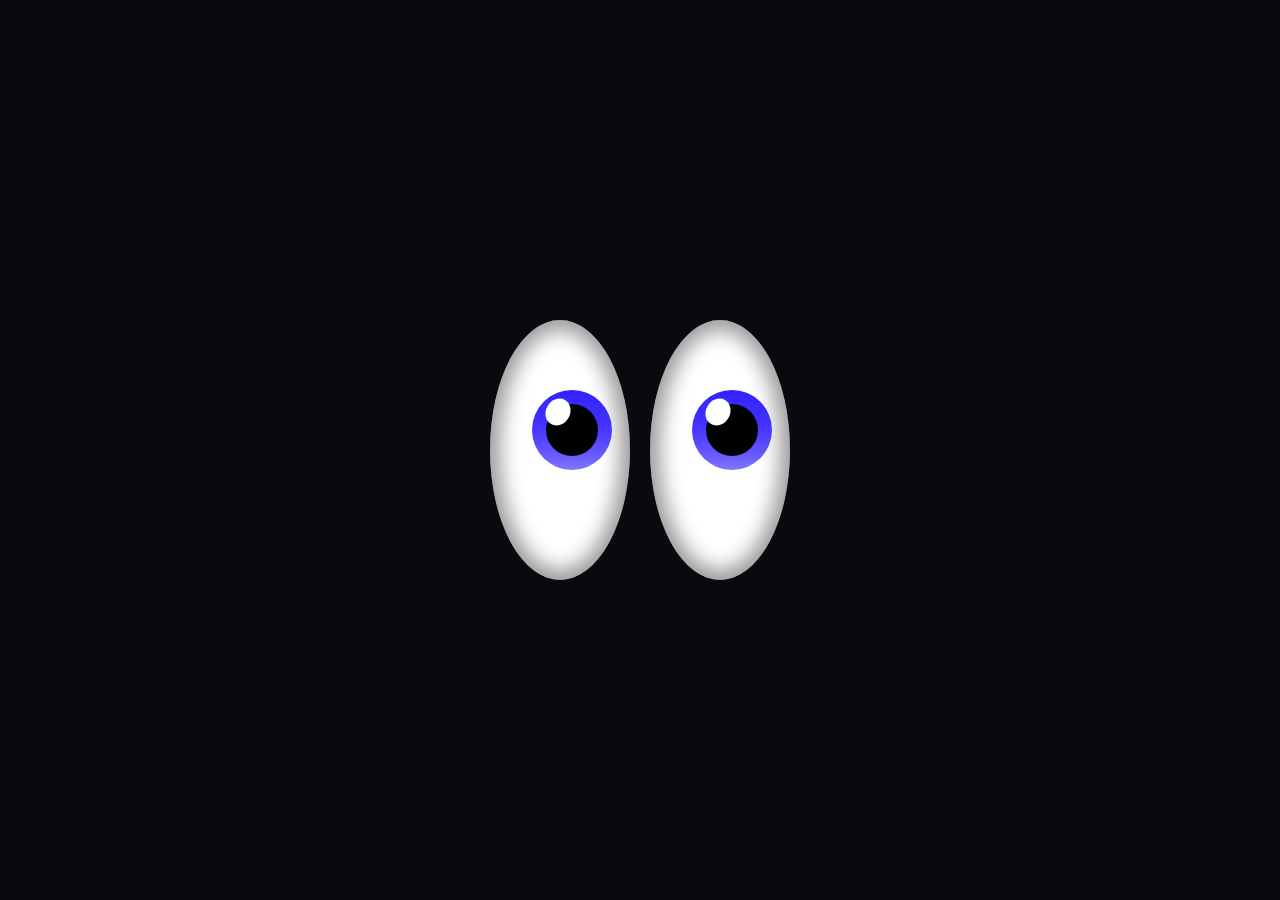
<file: Eyes Emoji/index.html>
<!DOCTYPE html>
<html lang="en">
<head>
    <meta charset="UTF-8">
    <meta http-equiv="X-UA-Compatible" content="IE=edge">
    <meta name="viewport" content="width=device-width, initial-scale=1.0">
    <link rel="stylesheet" href="style.css">
    <title>Eyes Dani</title>
</head>
<body class="u-flex">  
    <figure class="eyes">
        <div class="eye u-flex">
            <div class="iris u-flex">
                <div class="pupil"></div>
                <div class="shimmering"></div>
            </div>
        </div>
    </figure>
    <figure class="eyes">
        <div class="eye u-flex">
            <div class="iris u-flex">
                <div class="pupil"></div>
                <div class="shimmering"></div>
            </div>
        </div>
    </figure>
</body>
</html>
</file>
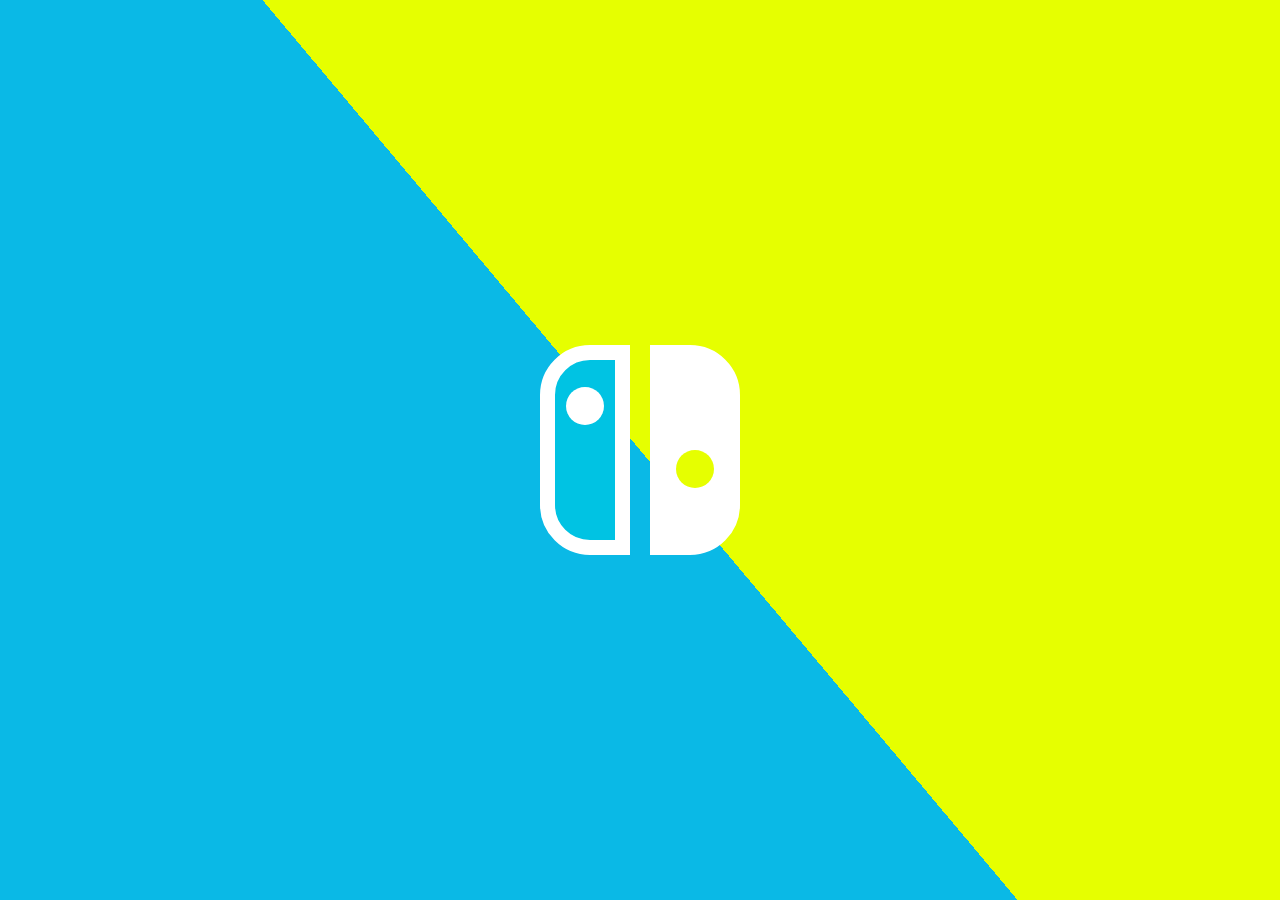
<file: NintendoSwitch/index.html>
<!DOCTYPE html>
<html lang="en">
<head>
    <meta charset="UTF-8">
    <meta http-equiv="X-UA-Compatible" content="IE=edge">
    <meta name="viewport" content="width=device-width, initial-scale=1.0">
    <title>Nintendo Switch</title>
    <link rel="stylesheet" href="style.css">
</head>
<body>
    <figure class="switchLogo">
        <div class="joycon joycon--left">
            <div class="stick stick--left"></div>
        </div>
        <div class="joycon joycon--right">
            <div class="stick stick--right"></div>
        </div>
    </figure>
</body>
</html>
</file>
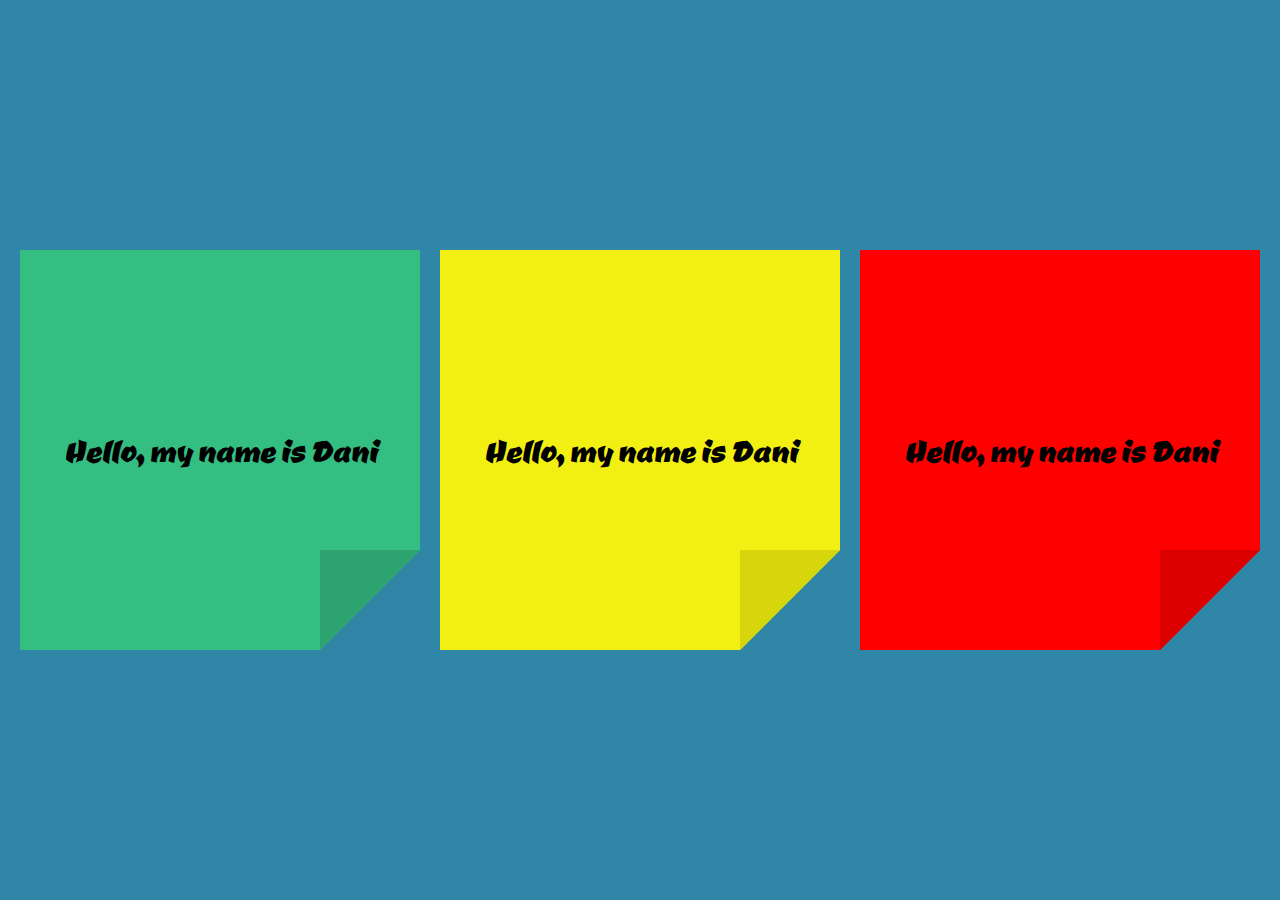
<file: Post its/index.html>
<!DOCTYPE html>
<html lang="en">
<head>
    <meta charset="UTF-8">
    <meta http-equiv="X-UA-Compatible" content="IE=edge">
    <meta name="viewport" content="width=device-width, initial-scale=1.0">
    <link rel="preconnect" href="https://fonts.googleapis.com">
    <link rel="preconnect" href="https://fonts.gstatic.com" crossorigin>
    <link href="https://fonts.googleapis.com/css2?family=Ceviche+One&display=swap" rel="stylesheet">
    <link rel="stylesheet" href="css/style.css">
    <title>Post-its</title>
</head>
<body>
    <figure class="post-it green">
        <h2 class="text">Hello, my name is Dani</h2>
        <div></div>
    </figure>
    <figure class="post-it yellow">
        <h2 class="text">Hello, my name is Dani</h2>
        <div></div>
    </figure>
    <figure class="post-it red">
        <h2 class="text">Hello, my name is Dani</h2>
        <div></div>
    </figure>
</body>
</html>
</file>
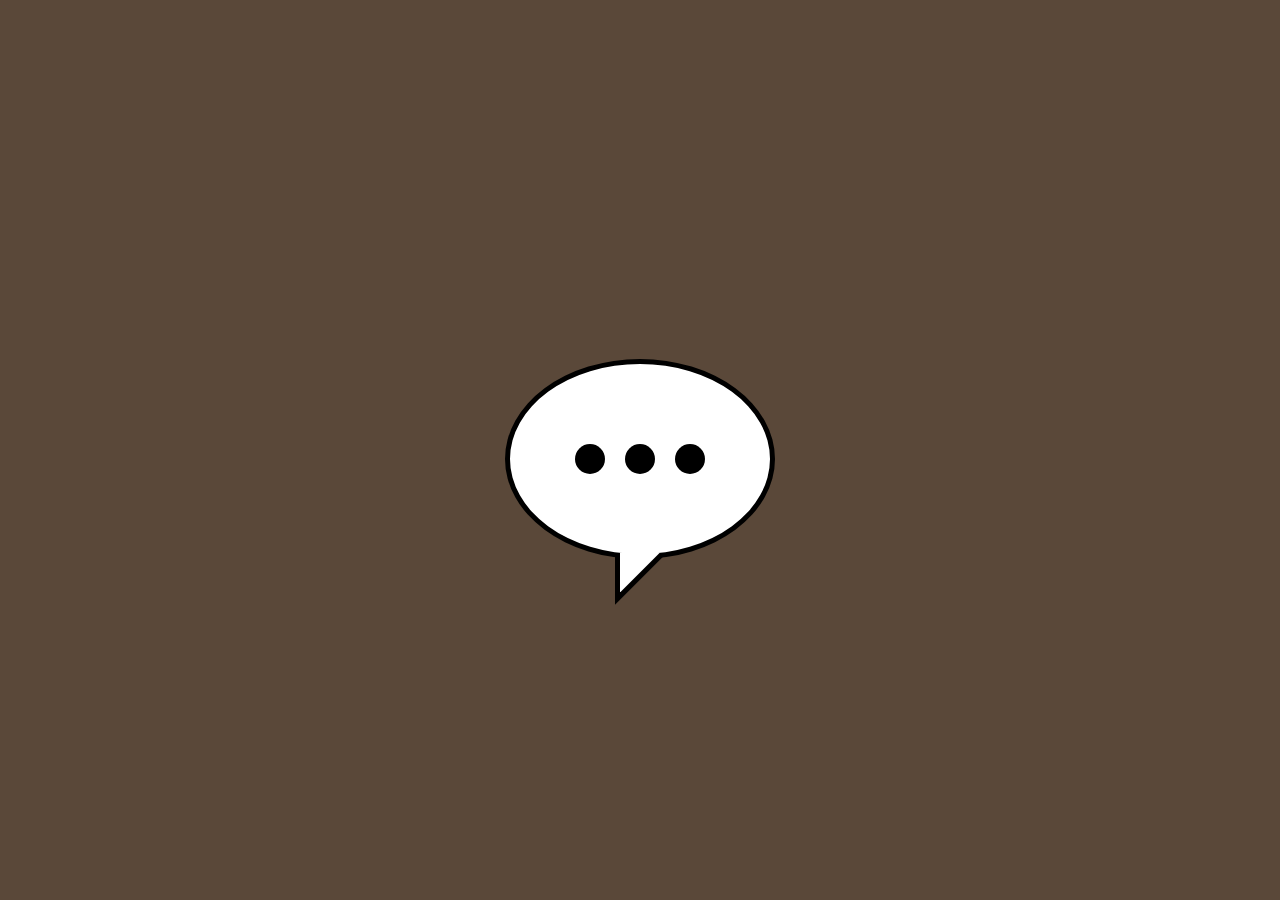
<file: textbubbleee/index.html>
<!DOCTYPE html>
<html lang="en">
<head>
    <meta charset="UTF-8">
    <meta http-equiv="X-UA-Compatible" content="IE=edge">
    <meta name="viewport" content="width=device-width, initial-scale=1.0">
    <link rel="stylesheet" href="style.css">
    <title>💬TextBubble💬</title>
</head>
<body>
    <figure class="textbubble">
        <input id="checkbox" type="checkbox">
        <label for="checkbox"></label>
        <div class="bubble">
            <div class="circle circle--first"></div>
            <div class="circle circle--second"></div>
            <div class="circle circle--third"></div>
        </div>
        <div class="triangleBackground"></div>
        <div class="triangle"></div>

    </figure>
</body>
</html>
</file>
<file: Eyes Emoji/style.css>
*{
    margin: 0;
    padding: 0;
    box-sizing: border-box;
}

body{
    min-height: 100vh;
    background: #090910;
    gap: 20px;
}

.eye{
    width: 140px;
    height: 260px;
    background: white;
    border-radius: 50%;
    box-shadow: inset 0px 0px 20px 10px rgba(0,0,0,0.4);;
    position: relative;
}

.iris{
    width: 80px;
    height: 80px;
    background: #30D733;
    background: linear-gradient(#3422ff,70%, #8277ff);
    border-radius: 50%;
    position: absolute;
    top: 27%;
    left: 30%;
}

.pupil{
    width: 65%;
    height: 65%;
    background: black;
    border-radius: 50%;
}

.shimmering{
    width: 30%;
    height: 35%;
    background: white;
    position: absolute;
    top: 10%;
    left: 18%;
    border-radius: 50%;
    transform: rotate(30deg);
}

.u-flex{
    display: flex;
    justify-content: center;
    align-items: center;
}
</file>
<file: NintendoSwitch/style.css>
*{
    margin: 0;
    padding: 0;
    box-sizing: border-box;
}

body{
    background: linear-gradient(50deg,#0AB9E6 50%, #E6FF00 50%);
    min-height: 100vh;
    display: flex;
    justify-content: center;
    align-items: center;
}

.switchLogo{
    display: flex;
    gap: 20px;
}

.joycon{
    width: 90px;
    height: 210px;
    position: relative;
    border: 15px solid white;
}

.joycon--left{
    background: #00c3e3;
    border-top-left-radius: 50px;
    border-bottom-left-radius: 50px;
    animation-name: click--left;
    animation-duration: 2.5s;
}

.joycon--right{
    background: white;
    border-top-right-radius: 50px;
    border-bottom-right-radius: 50px;
    animation-name: click--right;
    animation-duration: 2.5s;
}

.stick{
    width: 38px;
    height: 38px;
    border-radius: 50%;
    position: absolute;
    transform: translateX(-50%);
    left: 50%;
}

.stick--left{
    background: white;
    top: 15%;
}

.stick--right{
    background: #E6FF00;
    top: 50%;
}

@keyframes click--right {
    0%{
        transform: translateY(-80px);
    }
    93%{
        transform: translateY(-80px);
    }

    98%{
        transform: translateY(20px);
    }
    100%{
        transform: translateY(0px);
    }
}

@keyframes click--left {
    0%{
        transform: translateY(0px);
    }
    93%{
        transform: translateY(0px);
    }

    98%{
        transform: translateY(20px);
    }
    100%{
        transform: translateY(0px);
    }
}
</file>
<file: Post its/css/style.css>
*{
    padding: 0;
    margin: 0;
}

body{
    display: flex;
    justify-content: center;
    align-items: center;
    min-height: 100vh;
    background: #2F86a6;
    font-family: 'Ceviche One', cursive;
    font-size: 16px;
    gap: 20px;
    flex-wrap: wrap;
}

.post-it{
    width: 400px;
    height: 400px;
    background: #F2F013;
    display: flex;
    align-items: center;
    justify-content: center;
    position: relative;
    clip-path: polygon(0% 0%, 100% 0%, 100% 300px, 300px 100%, 0% 100%);
    transition: 2s all;
    transform-origin: top left;
    flex-shrink: 0;
}

.post-it:hover{
    transform: rotate(15deg);
    transition: 0.5s all;
}

.green > div, .yellow > div, .red > div{
    width: 100px;
    height: 100px;
    position: absolute;
    bottom:0;
    right:0;
}


.green{
    background: #34BE82;
}

.yellow{
    background: #F2F013;
}

.red{
    background: #FF0000;
}

.yellow > div{
    background: #d7d50c;
}

.green > div{
    background: #2da370;
}

.red > div{
    background: #d00;
}



.text{
    font-size: 250%;
    font-weight: 400;
}

@media screen and (max-width: 1200px) {
    .post-it:hover{
        transform: none;
    }
}
</file>
<file: textbubbleee/style.css>
*{
    padding: 0;
    margin: 0;
    box-sizing: border-box;
}

:root{
    --background-color: #5a4839;
    --texting-color: #000000;
    --textBubble-color: #FFFFFF;
    --textBubbleBorder: #000000;
}

body{
    background:var(--background-color);
    min-height: 100vh;
    display: flex;
    align-items: center;
    justify-content: center;
}

.textbubble{
    position: relative;
    animation-name: popup;
    animation-duration: 0.7s;

}

input{
    -webkit-appearance: none;
    appearance: none;
    width: 0;
    height: 0;
}

input:checked ~ .bubble .circle{
    animation-name: typing;
    animation-duration: 2s;
    animation-iteration-count: infinite;
}

label{
    width: 270px;
    height: 265px;
    display: block;
    position: absolute;
    top: 0;
    left: 0;
    z-index: 1;
    cursor: pointer;
}

.bubble{
    width: 270px;
    height: 200px;
    background: var(--textBubble-color);
    border-radius: 50%;
    border: 5px solid var(--textBubbleBorder) ;
    display: flex;
    align-items: center;
    justify-content: center;
    gap: 20px;
}

.circle{
    width: 30px;
    height: 30px;
    background: var(--texting-color);
    border-radius: 50%;
}

.circle--second{
    animation-delay: 0.5s;
}

.circle--third{
    animation-delay: 1s;
}

.triangle, .triangleBackground{
    position: absolute;
    left: 50%;
    transform: translateX(-50%);
    clip-path: polygon(0% 0%, 100% 0%, 0% 100%, 0% 0%);
}

.triangle{
    width: 40px;
    height: 40px;
    background: var(--textBubble-color);
    top: 97%;
}

.triangleBackground{
    width: 50px;
    height: 50px;
    background: var(--textBubbleBorder);
    top: 98%;
}

@keyframes popup {
    from{
        opacity: 0;
        transform: translateY(20px);
    }
    to{
        opacity: 1;
        transform: translateY(0px);
    }
}

@keyframes typing {
    from{
        opacity: 0;
    }
    to{
        opacity: 1;
    }
}
</file>
